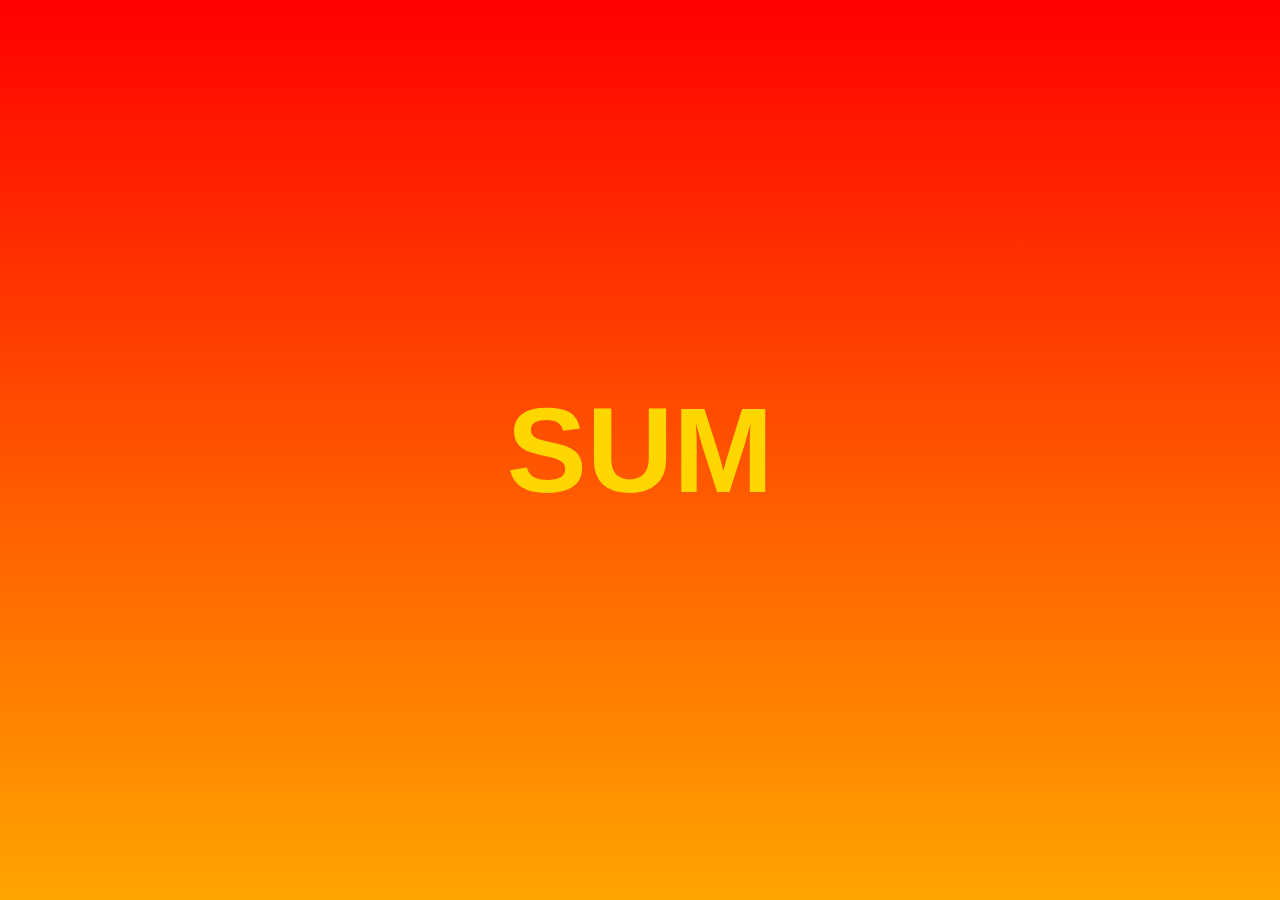
<file: index.html>
<!DOCTYPE html>
<html lang="th">
<head>
  <meta charset="UTF-8">
  <title>SUM</title>
  <link rel="stylesheet" href="style.css">
</head>
<body class="sum-page">
  <div class="sum-container">
    <a href="home.html" class="sum-link">SUM</a>
  </div>
</body>
</html>
</file>
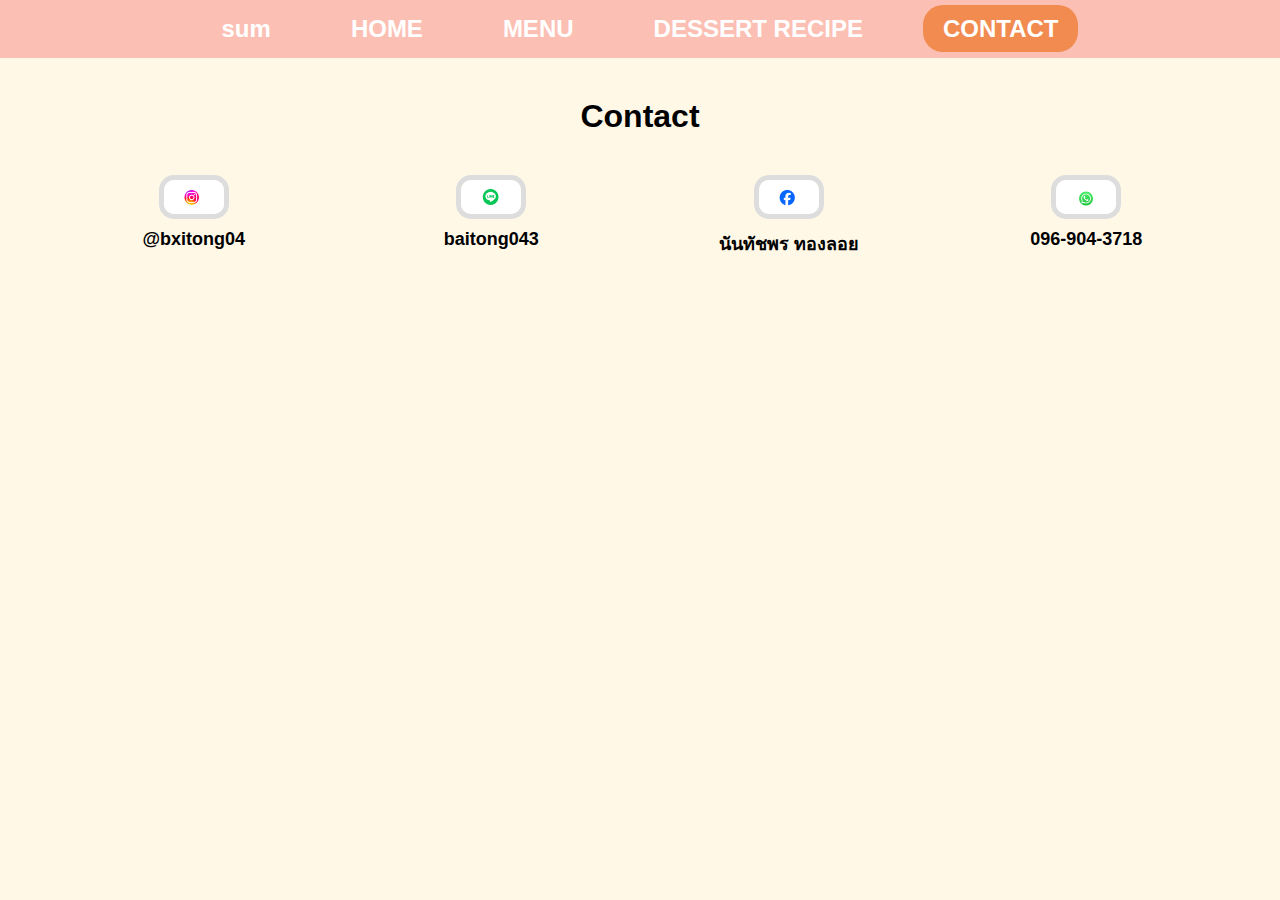
<file: contact.html>
<!DOCTYPE html>
<html lang="th">
<head>
  <meta charset="UTF-8">
  <title>CONTACT</title>
  <link rel="stylesheet" href="style.css">
</head>
<body>
  <header>
    <nav>
      <ul>
        <li><a href="index.html">sum</a></li>
        <li><a href="home.html">HOME</a></li>
        <li><a href="menu.html">MENU</a></li>
        <li><a href="recipe.html">DESSERT RECIPE</a></li>
        <li><a href="contact.html" class="active">CONTACT</a></li>
      </ul>
    </nav>
  </header>
  <main>
  <h1 class="title">Contact</h1>

  <div class="contact-grid">
    <a href="https://www.instagram.com/bxitong04" target="_blank" class="contact-item">
      <img src="Maison (13).png" alt="Instagram">
      <span>@bxitong04</span>
    </a>

    <a href="https://line.me/ti/p/~baitong043" target="_blank" class="contact-item">
      <img src="Maison (14).png" alt="Line">
      <span>baitong043</span>
    </a>

    <a href="https://www.facebook.com/profile.php?id=100" target="_blank" class="contact-item">
      <img src="Maison (15).png" alt="Facebook">
      <span>นันทัชพร ทองลอย</span>
    </a>

    <a href="https://wa.me/66969043718" target="_blank" class="contact-item">
      <img src="Maison (16).png" alt="WhatsApp">
      <span>096-904-3718</span>
    </a>
  </div>
</main>
</file>
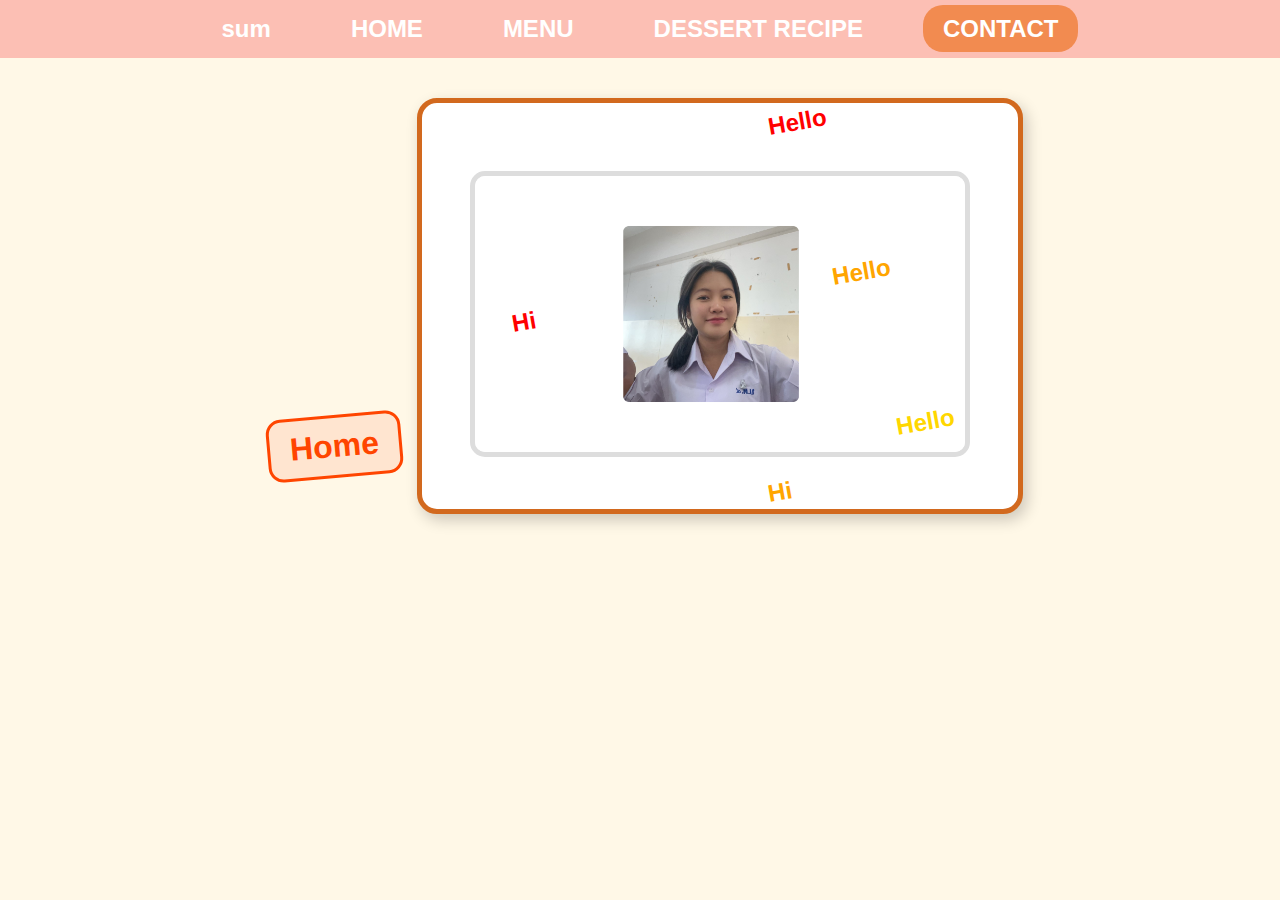
<file: home.html>
<!DOCTYPE html>
<html lang="th">
<head>
  <meta charset="UTF-8">
  <title>CONTACT</title>
  <link rel="stylesheet" href="style.css">
</head>
<body>
  <header>
    <nav>
      <ul>
        <li><a href="index.html">sum</a></li>
        <li><a href="home.html">HOME</a></li>
        <li><a href="menu.html">MENU</a></li>
        <li><a href="recipe.html">DESSERT RECIPE</a></li>
        <li><a href="contact.html" class="active">CONTACT</a></li>
      </ul>
    </nav>
  </header>
  <main style="position: relative; min-height: 600px;">

  <h1 class="text-frame">Home</h1>

  <div class="image-frame">
     <main>
  <div><img src="Maison (6).png" alt="Home Image" width="350">
  </div>
 </main>
  <!-- ข้อความกระจาย -->
  <span class="text-scatter red" style="top: 50px; left: 60%;">Hello</span>
  <span class="text-scatter orange" style="top: 200px; left: 65%;">Hello</span>
  <span class="text-scatter yellow" style="top: 350px; left: 70%;">Hello</span>
  <span class="text-scatter red" style="top: 250px; left: 40%;">Hi</span>
  <span class="text-scatter orange" style="top: 420px; left: 60%;">Hi</span>

</main>
</file>
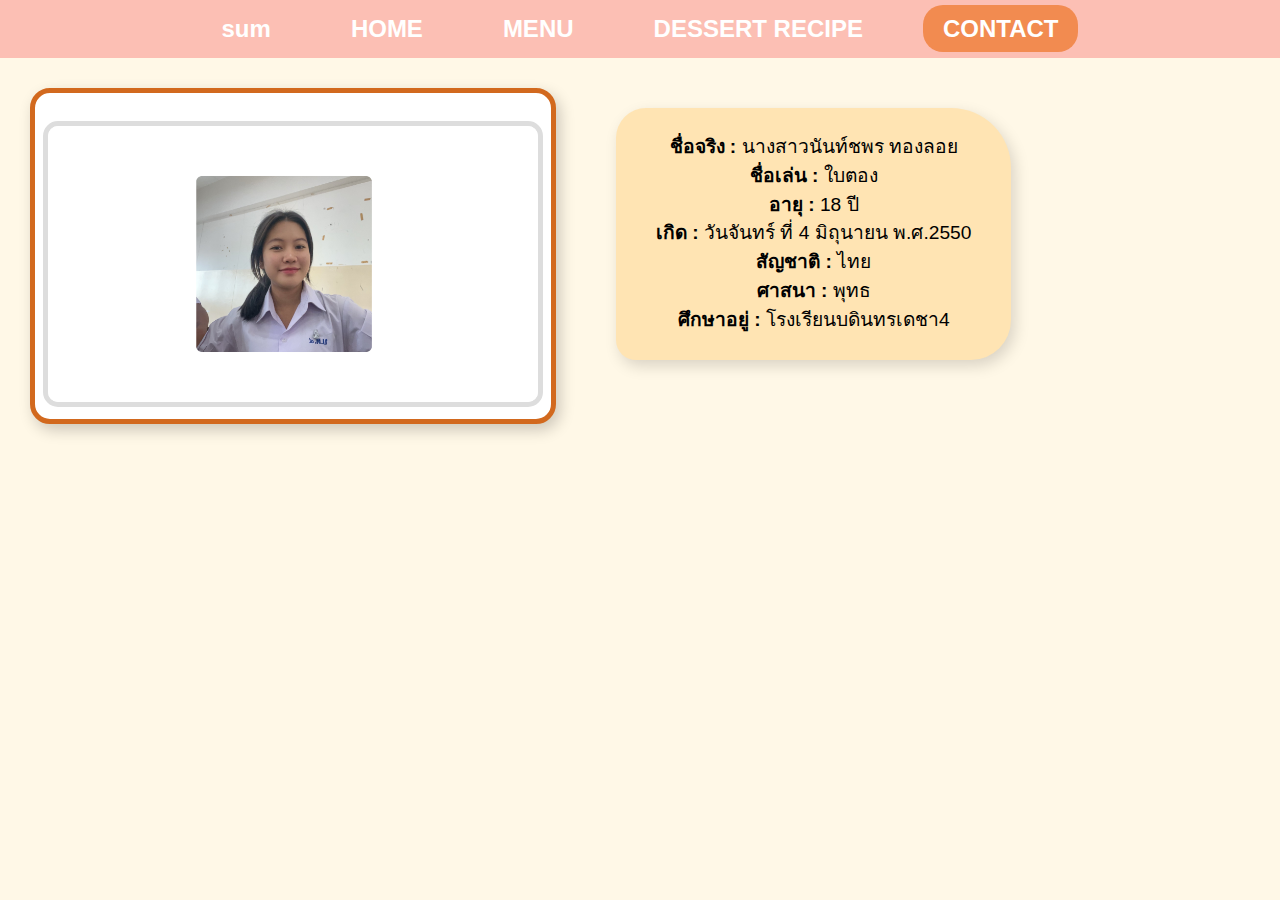
<file: menu.html>
<!DOCTYPE html>
<html lang="th">
<head>
  <meta charset="UTF-8">
  <title>CONTACT</title>
  <link rel="stylesheet" href="style.css">
</head>
<body>
  <header>
    <nav>
      <ul>
        <li><a href="index.html">sum</a></li>
        <li><a href="home.html">HOME</a></li>
        <li><a href="menu.html">MENU</a></li>
        <li><a href="recipe.html">DESSERT RECIPE</a></li>
        <li><a href="contact.html" class="active">CONTACT</a></li>
      </ul>
    </nav>
  </header><main style="display: flex; align-items: flex-start; gap: 40px; padding: 30px;">

  <!-- กรอบรูป -->
  <div class="image-frame">
    <img src="Maison (6).png" alt="Profile Image" width="350">
  </div>

  <!-- กรอบข้อความ -->
  <div class="profile-box">
    <p><b>ชื่อจริง :</b> นางสาวนันท์ชพร ทองลอย</p>
    <p><b>ชื่อเล่น :</b> ใบตอง</p>
    <p><b>อายุ :</b> 18 ปี</p>
    <p><b>เกิด :</b> วันจันทร์ ที่ 4 มิถุนายน พ.ศ.2550</p>
    <p><b>สัญชาติ :</b> ไทย</p>
    <p><b>ศาสนา :</b> พุทธ</p>
    <p><b>ศึกษาอยู่ :</b> โรงเรียนบดินทรเดชา4</p>
  </div>

</main>
</file>
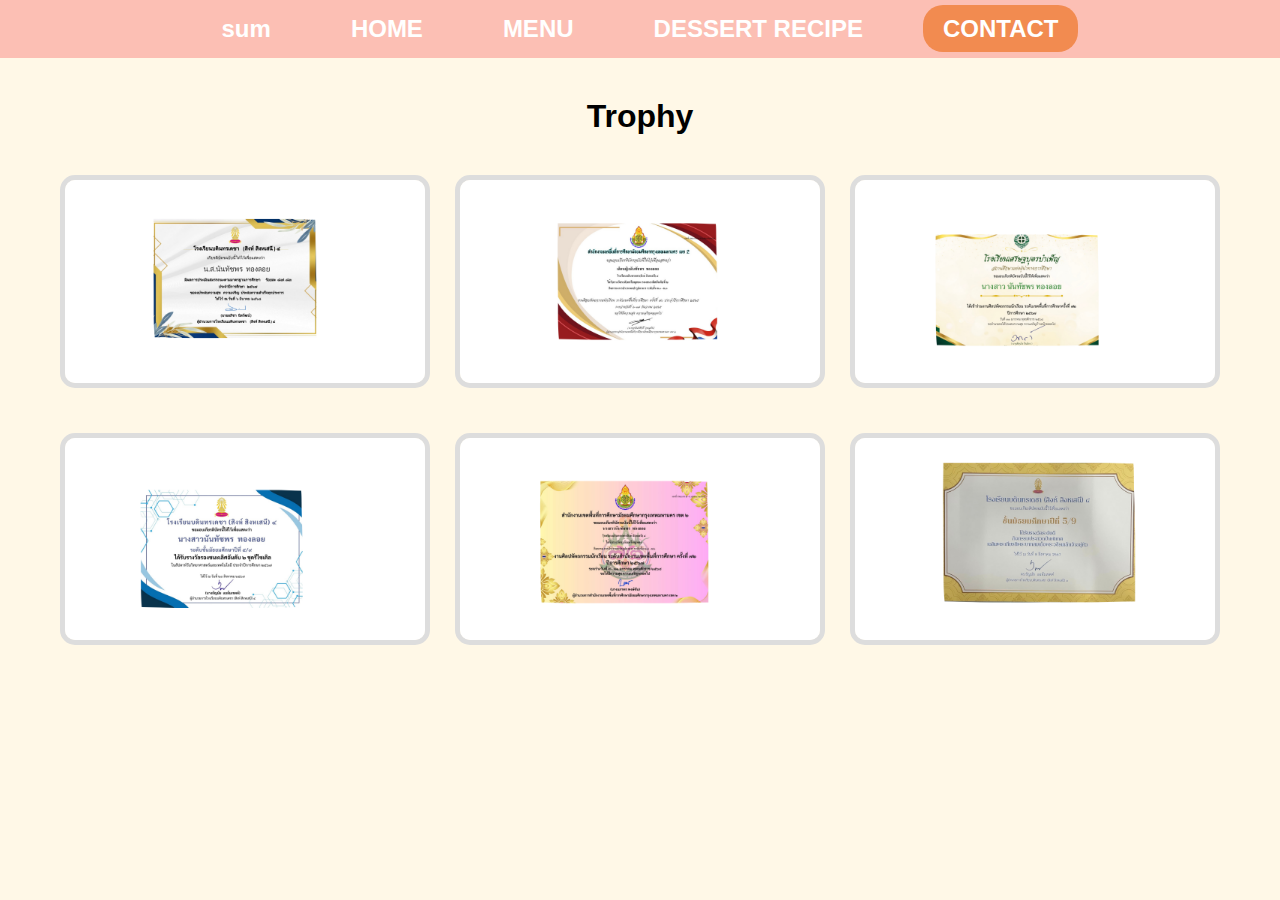
<file: recipe.html>
<!DOCTYPE html>
<html lang="th">
<head>
  <meta charset="UTF-8">
  <title>DESSERT RECIPE</title>
  <link rel="stylesheet" href="style.css">
</head>
<body>
  <header>
    <nav>
      <ul>
        <li><a href="index.html">sum</a></li>
        <li><a href="home.html">HOME</a></li>
        <li><a href="menu.html">MENU</a></li>
        <li><a href="recipe.html">DESSERT RECIPE</a></li>
        <li><a href="contact.html" class="active">CONTACT</a></li>
      </ul>
    </nav>
  </header>
  <main>
  <h1 class="title">Trophy</h1>

  <div class="trophy-grid">
    <img src="Maison (7).png" alt="Certificate 1">
    <img src="Maison (8).png".png" alt="Certificate 2">
    <img src="Maison (9).png" alt="Certificate 3">
    <img src="Maison (10).png" alt="Certificate 4">
    <img src="Maison (11).png" alt="Certificate 5">
    <img src="Maison (12).png" alt="Certificate 6">
  </div>
</main>
</file>
<file: style.css>
/* Reset */
* {
    margin: 0;
    padding: 0;
    box-sizing: border-box;
  }
  
  body {
    font-family: "Arial", sans-serif;
    background: #fff8e7;
  }
  
  /* หน้า SUM */
  .sum-page {
    background: linear-gradient(to bottom, red, orange);
    height: 100vh;
    display: flex;
    justify-content: center;
    align-items: center;
  }
  
  .sum-link {
    font-size: 120px;
    font-weight: bold;
    color: gold;
    text-decoration: none;
  }
  
  /* แถบเมนู */
  header {
    background: #fcbfb4;
    padding: 15px 0;
  }
  
  nav ul {
    list-style: none;
    display: flex;
    justify-content: center;
    gap: 40px;
  }
  
  nav ul li a {
    text-decoration: none;
    font-size: 24px;
    font-weight: bold;
    color: white;
    padding: 10px 20px;
    border-radius: 20px;
    transition: 0.3s;
  }
  
  nav ul li a:hover {
    background: #ff9966;
  }
  
  nav ul li a.active {
    background: #f28b50;
  }
  
  /* Main */
  main {
    padding: 40px;
    text-align: center;
  }
  
  main img {
    max-width: 500px;
    width: 100%;
    border: 5px solid #ddd;
    border-radius: 15px;
    margin-top: 20px;
  }
  /* กรอบรูปภาพ */
  .image-frame {
    display: inline-block;
    padding: 8px;
    background: #fff;
    border: 5px solid #d2691e;   /* สีน้ำตาลส้ม */
    border-radius: 20px;
    box-shadow: 4px 6px 15px rgba(0,0,0,0.2);
  }
  
  /* กรอบข้อความใหญ่ (เช่น Hello) */
  .text-frame {
    display: inline-block;
    padding: 10px 20px;
    margin: 10px;
    font-weight: bold;
    font-size: 2rem;
    border: 3px solid #ff4500;
    border-radius: 15px;
    background: #ffe5d0;
    color: #ff4500;
    transform: rotate(-5deg);
  }
  
  /* ข้อความกระจายเล็ก ๆ (Hi, Hello) */
  .text-scatter {
    position: absolute;
    font-weight: bold;
    font-size: 1.5rem;
    transform: rotate(-10deg);
  }
  
  .text-scatter.red { color: red; }
  .text-scatter.orange { color: orange; }
  .text-scatter.yellow { color: gold; }
  /* กรอบข้อมูลโปรไฟล์ */
  .profile-box {
    display: inline-block;
    padding: 25px 40px;
    margin: 20px;
    background: #ffe4b3;         /* ครีม */
    border-radius: 30px 60px 40px 20px;  /* มนไม่เท่ากัน เหมือนกระดาษ */
    box-shadow: 4px 6px 15px rgba(0,0,0,0.15);
    font-size: 1.2rem;
    line-height: 1.8rem;
  }
  /* กรอบรวมเกียรติบัตร */
  .trophy-grid {
    display: grid;
    grid-template-columns: repeat(auto-fit, minmax(300px, 1fr));
    gap: 25px;
    padding: 20px;
  }
  
  /* กรอบรูปเกียรติบัตร */
  .contact-grid {
    display: grid;
    grid-template-columns: repeat(auto-fit, minmax(250px, 1fr));
    gap: 30px;
    padding: 20px;
    text-align: center;
  }
  
  .contact-item {
    display: flex;
    flex-direction: column;
    align-items: center;
    text-decoration: none;
    color: black;
    font-weight: bold;
    font-size: 18px;
    transition: transform 0.3s ease, color 0.3s ease;
  }
  
  .contact-item img {
    width: 70px;
    margin-bottom: 10px;
  }
  
  .contact-item:hover {
    transform: scale(1.1);
    color: #ff6600;
  }
  .sum-button {
    font-size: 100px;
    font-family: Arial, sans-serif;
    color: #FFD700;
    text-decoration: none;
    background: linear-gradient(to bottom, #ff3300, #ff6600);
    display: flex;
    justify-content: center;
    align-items: center;
    height: 100vh;
    margin: 0;
}

.sum-button:hover {
    transform: scale(1.1);
}
</file>
